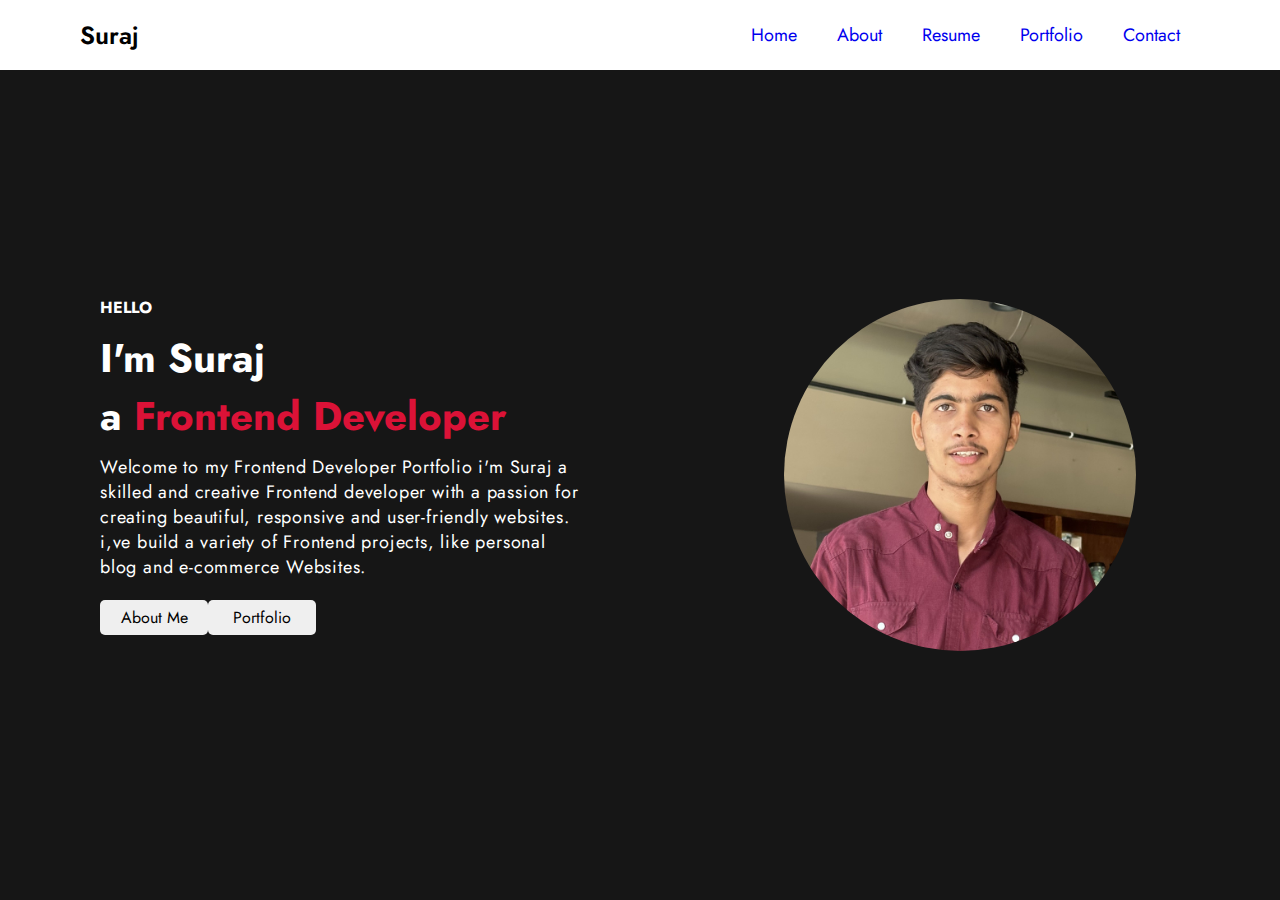
<file: Task 1 Portfolio/index.html>
<!DOCTYPE html>
<html lang="en">

<head>
    <meta charset="UTF-8">
    <meta name="viewport" content="width=device-width, initial-scale=1.0">
    <title>Personal Portfolio</title>
    <link rel="stylesheet" href="https://cdnjs.cloudflare.com/ajax/libs/font-awesome/6.5.1/css/all.min.css"
        integrity="sha512-DTOQO9RWCH3ppGqcWaEA1BIZOC6xxalwEsw9c2QQeAIftl+Vegovlnee1c9QX4TctnWMn13TZye+giMm8e2LwA=="
        crossorigin="anonymous" referrerpolicy="no-referrer" />

    <link rel="preconnect" href="https://fonts.googleapis.com">
    <link rel="preconnect" href="https://fonts.gstatic.com" crossorigin>
    <link href="https://fonts.googleapis.com/css2?family=Jost&display=swap" rel="stylesheet">

    <link rel="stylesheet" href="style.css" />
</head>

<body>

    <div class="container">


        <nav class="navbar">
            <div class="logo"> Suraj </div>

            <div class="right">
                <ul>
                    <li><a href="#">Home</a></li>
                    <li><a href="#">About</a></li>
                    <li><a href="#">Resume</a></li>
                    <li><a href="#">Portfolio</a></li>
                    <li><a href="#">Contact</a></li>
                </ul>
            </div>
        </nav>


        <!-- Main Section -->

        <div class="Main">

            <div class="left">
                <h4>HELLO</h4>
                <h1>I'm Suraj <br> a <span>Frontend Developer </span></h1>
                <p>Welcome to my Frontend Developer Portfolio i'm Suraj a skilled and creative Frontend developer with a
                    passion for creating
                    beautiful, responsive and user-friendly websites. i,ve build a variety of Frontend projects,
                    like personal blog and e-commerce Websites.
                </p>

                <div class="btn">
                    <button>About Me </button>
                    <button>Portfolio</button>
                </div>

                <div class="social">
                    <div class="ig"> <i class="fa-brands fa-instagram"></i></div>
                    <div class="link"><i class="fa-brands fa-linkedin"></i> </div>
                    <div class="tw"><i class="fa-brands fa-facebook"></i></div>
                </div>

            </div>

            <div class="right">
                <img src="new.jpeg">
            </div>
        </div>

    </div>

</body>

</html>
</file>
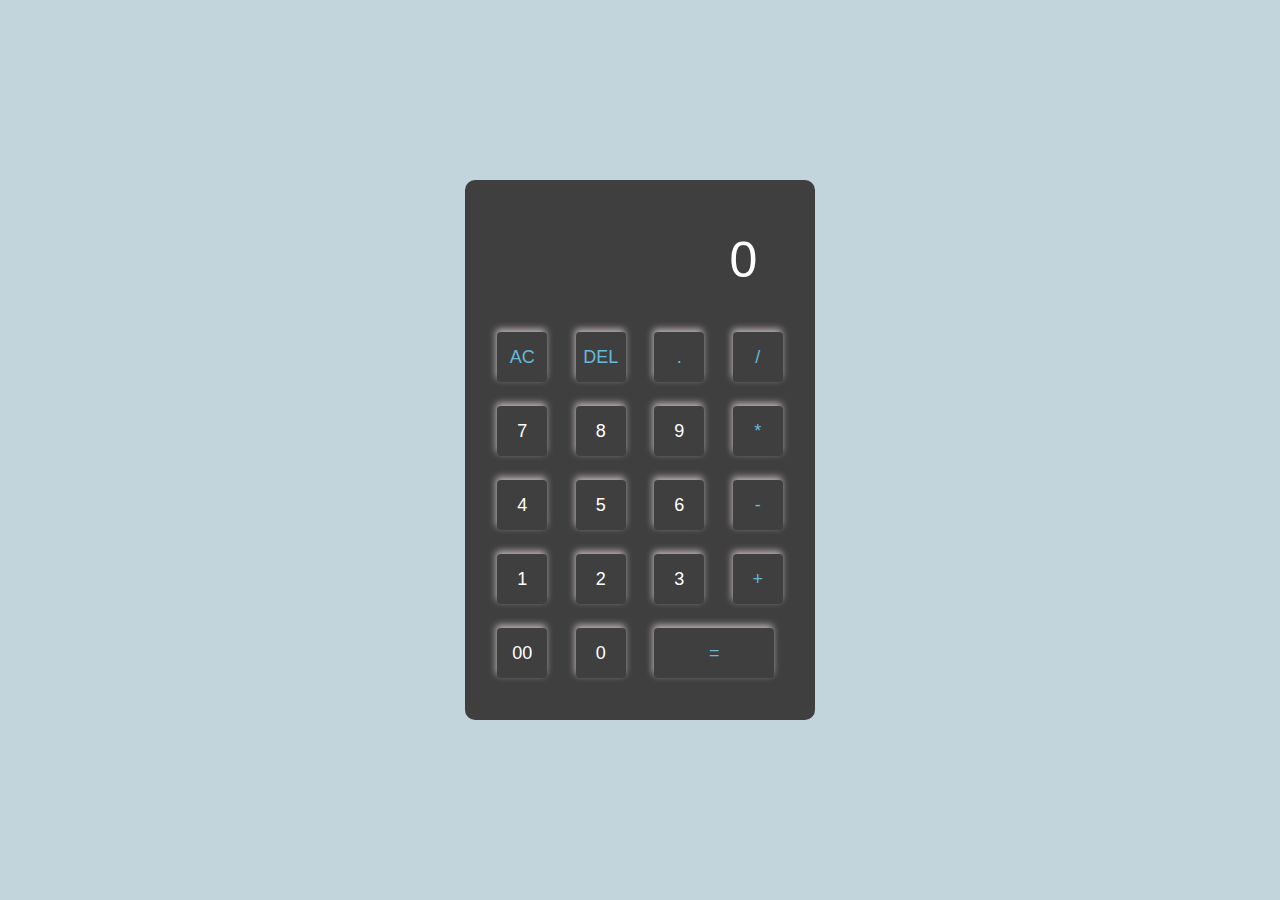
<file: Task 3 Calculator/index.html>
<!DOCTYPE html>
<html lang="en">
<head>
    <meta charset="UTF-8">
    <meta name="viewport" content="width=device-width, initial-scale=1.0">
    <title>Calculator</title>
    <link rel="stylesheet" href="style.css">
</head>
<body>

<div class="container">

 <div class="calculator">

 <input type="text" placeholder="0" id="input">

  <div >
   <button class="operator">AC</button>
   <button class="operator">DEL</button>
   <button class="operator">.</button>
   <button class="operator">/</button>
  </div>

  <div >
    <button>7</button>
    <button>8</button>
    <button>9</button>
    <button class="operator">*</button>
   </div>

   <div >
    <button>4</button>
    <button>5</button>
    <button>6</button>
    <button class="operator">-</button>
   </div>
 
   <div >
    <button>1</button>
    <button>2</button>
    <button>3</button>
    <button class="operator">+</button>
   </div>

   <div>
    <button>00</button>
    <button>0</button>
    <button class="operator" id="equal" > = </button>
   </div>



 </div>

</div>    

 <script src="script.js"></script>   
</body>
</html>
</file>
<file: Task 1 Portfolio/style.css>
* {
    padding: 0;
    margin: 0;
    box-sizing: border-box;
    font-family: 'Jost', sans-serif;
}

.container {
    height: 100vh;
    width: 100%;
    background-color: rgb(22, 22, 22);
}

.navbar {
    width: 100%;
    height: 70px;
    background-color: white;
    display: flex;
    align-items: center;
    justify-content: space-between;
    padding: 10px 80px;
}

.navbar .logo {
    font-size: 25px;
    font-weight: 600;
    color: black;
}


.navbar .right ul {
    display: flex;
}

.navbar .right ul li {
    list-style: none;
}

.navbar .right ul li a {
    text-decoration: none;
    padding: 6px 20px;
    font-size: 18px;
    border-radius: 6px;
}

.navbar .right ul li a:hover {
    background-color: rgb(42, 41, 41);
    color: white;
}

.Main {
    height: 90vh;
    color: white;
    display: flex;
    width: 100%;
    align-items: center;
}


.Main .left {
    width: 50%;
    padding-left: 100px;
    display: flex;
    flex-direction: column;
    gap: 10px;

}

.Main .left h4 {
    text-transform: uppercase;
}

.Main .left h1 {
    font-size: 40px;
}

.Main .left h1 span {
    color: rgb(219, 18, 55);
}


.Main .left p {
    width: 90%;
    letter-spacing: 0.8px;
    line-height: 25px;
    font-size: 18px;
}

.Main .left .btn {
    width: 40%;
    display: flex;
    align-items: center;
    justify-content: space-between;
    margin-top: 10px;
}


.Main .left .btn button {
    font-size: 16px;
    width: 120px;
    height: 35px;
    border-radius: 5px;
    cursor: pointer;
    border: none;
}

.Main .left .btn button:hover {
    background-color: rgb(18, 97, 223);
}

.Main .left .social {
    margin-top: 10px;
    display: flex;
    align-items: center;
    gap: 20px;
}

.Main .left .social .ig {
    font-size: 30px;
}

.Main .left .social .ig:hover {
    color: rgb(220, 12, 95);
}

.Main .left .social .link {
    font-size: 30px;
}

.Main .left .social .link:hover {
    color: blue;
}

.Main .left .social .tw {
    font-size: 30px;
}

.Main .left .social .tw:hover {
    color: rgb(49, 133, 236);
}

.Main .right {
    width: 50%;
    display: flex;
    align-items: center;
    justify-content: center;
}

.Main .right img {
    width: 55%;
    height: 55%;
    border-radius: 50%;
}
</file>
<file: Task 3 Calculator/style.css>
*{
    margin: 0;
    padding: 0;
    font-family: sans-serif;
    box-sizing: border-box;
}

.container{
    height: 100vh;
    width: 100%;
    display: flex;
    justify-content: center;
    align-items: center;
    background-color: rgb(195, 213, 220);
}

.calculator{
    background: rgb(64 63 63);
    padding: 30px 20px;
    border-radius: 10px;
  
}

input{
    font-size: 50px;
    height: 40px;
    width: 300px;
    text-align: right;
    padding: 30px;
    background: rgb(64 63 63);
    border: navajowhite;
    margin: 20px 2px 30px 2px; 
    color: #fff;

}

input::placeholder{
    color: #fff;
}


button{
 height: 50px;
 width: 50px;
 margin: 12px;
 font-size: 18px;
 border-radius: 4px;
 background: rgb(64 63 63);
 color: #fff;
 border: navajowhite;
    box-shadow: -1px -3px 7px #bdb6b6;
}


.operator{
 color: rgb(101, 186, 219);
}

#equal{
 width: 120px;
}
</file>
